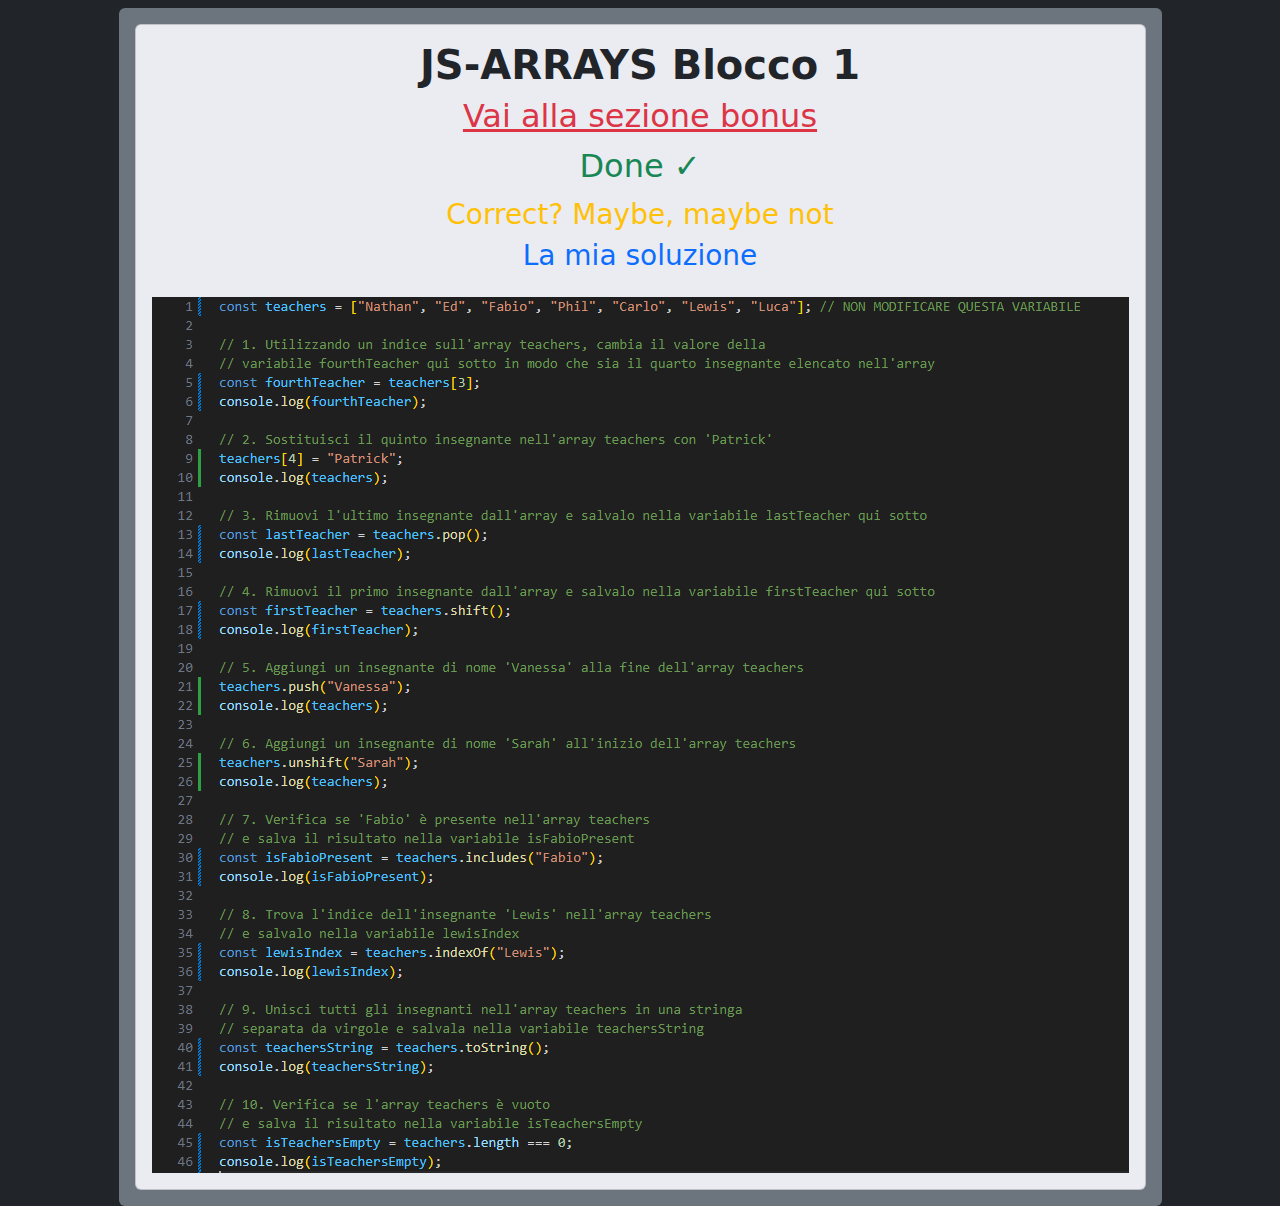
<file: 01-arrays/index.html>
<!DOCTYPE html>
<html lang="en">
  <head>
    <meta charset="UTF-8" />
    <meta name="viewport" content="width=device-width, initial-scale=1.0" />
    <meta name="author" content="Antonio Ferrigno" />
    <meta name="description" content="" />
    <meta name="keyword" content="" />

    <title>01. Arrays</title>
    <link
      href="https://cdn.jsdelivr.net/npm/bootstrap@5.3.3/dist/css/bootstrap.min.css"
      rel="stylesheet"
      integrity="sha384-QWTKZyjpPEjISv5WaRU9OFeRpok6YctnYmDr5pNlyT2bRjXh0JMhjY6hW+ALEwIH"
      crossorigin="anonymous"
    />
    <link rel="icon" href="../img/favicon.png" />

    <link rel="stylesheet" href="../css/style.css" />
  </head>
  <body class="bg-dark">
    <div
      class="container pt-2 d-flex justify-content-center align-items-center"
    >
      <div class="bg-secondary rounded p-3">
        <div class="card rounded px-3">
          <h1 class="fw-bolder text-center pt-3">JS-ARRAYS Blocco 1</h1>
          <nav>
            <ul class="navbar-nav">
              <li>
                <h2 class="text-center text-danger text-decoration-underline">
                  <a
                    href="../02-arrays-bonus/index.html"
                    class="text-decoration-none"
                    >Vai alla sezione bonus</a
                  >
                </h2>
              </li>
            </ul>
          </nav>
          <h2 class="text-center py-1 text-success">Done &#10003;</h2>
          <h3 class="text-center text-warning">Correct? Maybe, maybe not</h3>

          <h3 class="text-center text-primary">La mia soluzione</h3>
          <div class="image text-center py-3">
            <img src="../img/soluzione-1.PNG" alt="01-arrays" />
          </div>
        </div>
      </div>
    </div>
    <script
      src="https://cdn.jsdelivr.net/npm/bootstrap@5.3.3/dist/js/bootstrap.bundle.min.js"
      integrity="sha384-YvpcrYf0tY3lHB60NNkmXc5s9fDVZLESaAA55NDzOxhy9GkcIdslK1eN7N6jIeHz"
      crossorigin="anonymous"
    ></script>
    <script src="./script.js"></script>
  </body>
</html>
</file>
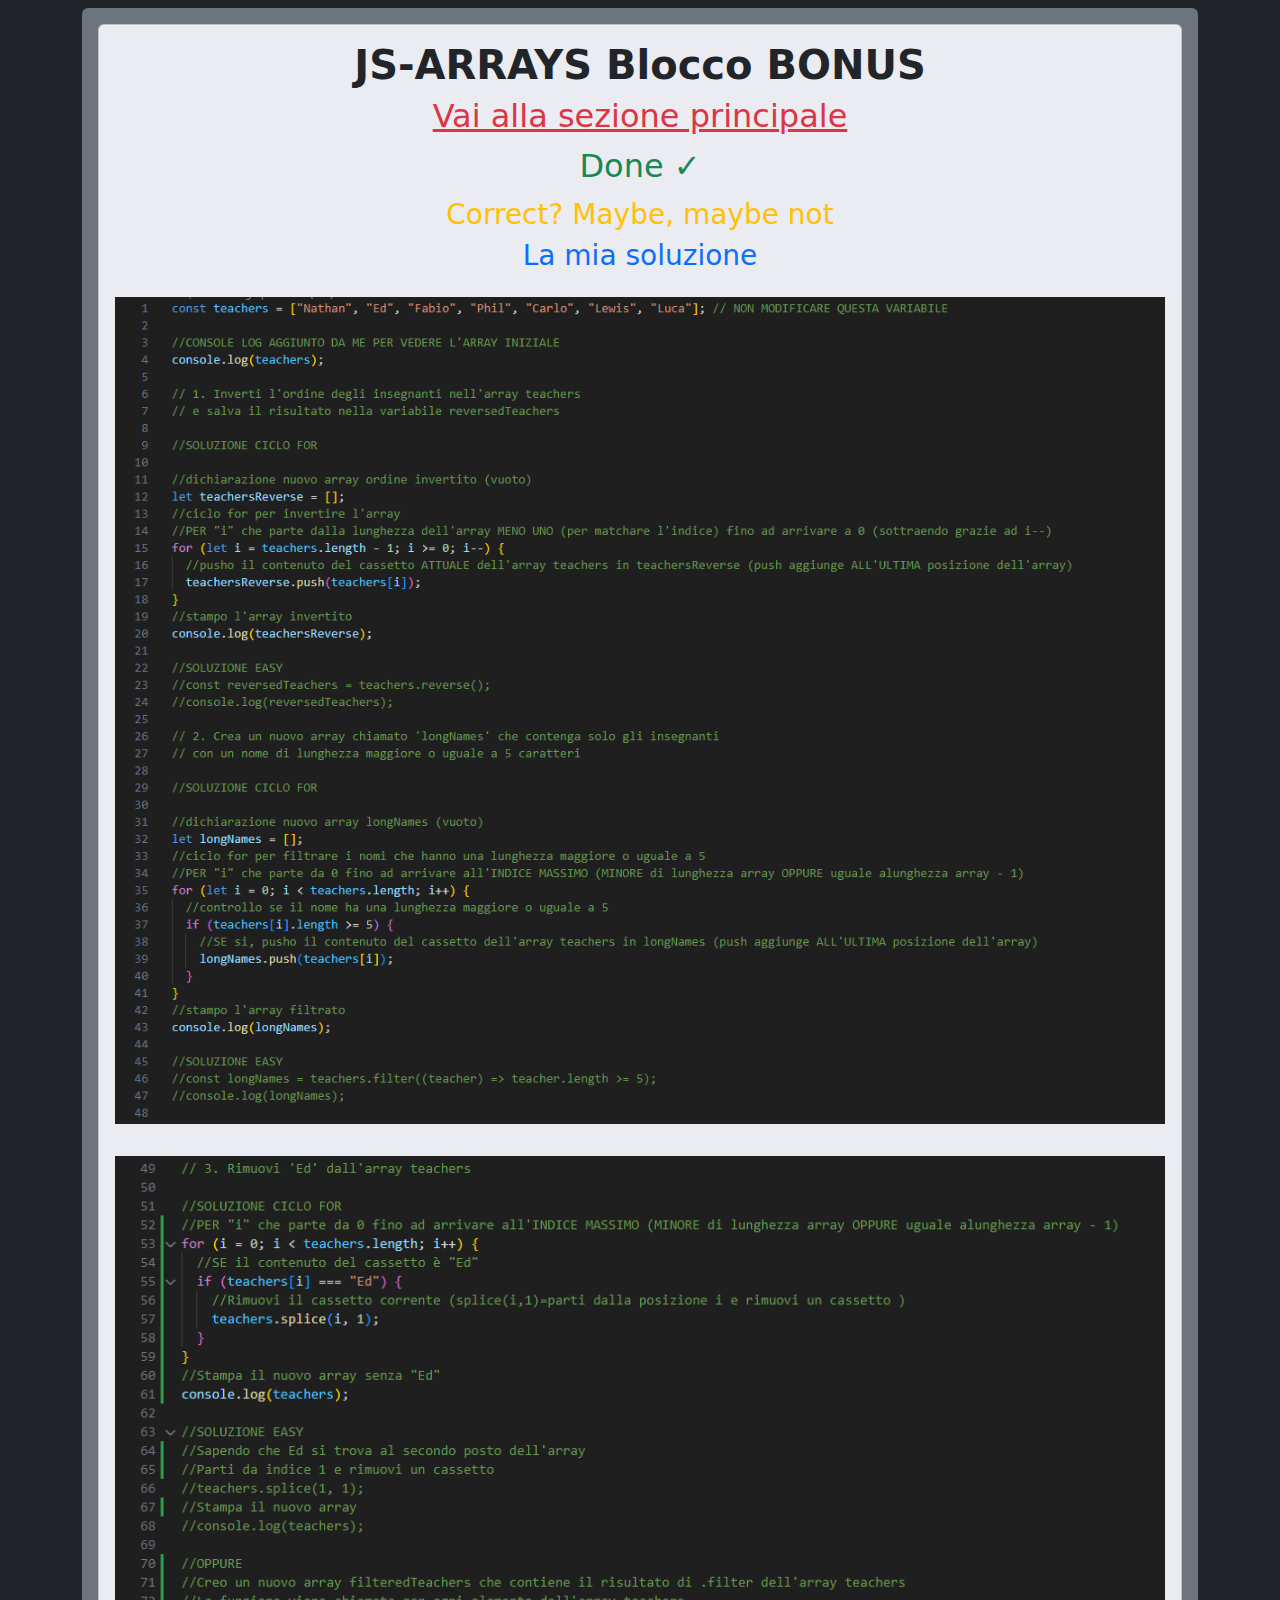
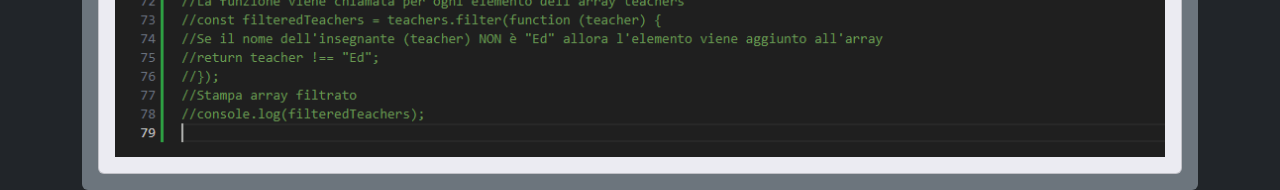
<file: 02-arrays-bonus/index.html>
<!DOCTYPE html>
<html lang="en">
  <head>
    <meta charset="UTF-8" />
    <meta name="viewport" content="width=device-width, initial-scale=1.0" />
    <meta name="author" content="Antonio Ferrigno" />
    <meta name="description" content="" />
    <meta name="keyword" content="" />

    <title>02. Arrays bonus</title>
    <link
      href="https://cdn.jsdelivr.net/npm/bootstrap@5.3.3/dist/css/bootstrap.min.css"
      rel="stylesheet"
      integrity="sha384-QWTKZyjpPEjISv5WaRU9OFeRpok6YctnYmDr5pNlyT2bRjXh0JMhjY6hW+ALEwIH"
      crossorigin="anonymous"
    />
    <link rel="icon" href="../img/favicon.png" />

    <link rel="stylesheet" href="../css/style.css" />
  </head>
  <body class="bg-dark">
    <div
      class="container pt-2 d-flex justify-content-center align-items-center"
    >
      <div class="bg-secondary rounded p-3">
        <div class="card rounded px-3">
          <h1 class="fw-bolder text-center pt-3">JS-ARRAYS Blocco BONUS</h1>
          <nav>
            <ul class="navbar-nav">
              <li>
                <h2 class="text-center text-danger text-decoration-underline">
                  <a href="../01-arrays/index.html" class="text-decoration-none"
                    >Vai alla sezione principale</a
                  >
                </h2>
              </li>
            </ul>
          </nav>
          <h2 class="text-center py-1 text-success">Done &#10003;</h2>
          <h3 class="text-center text-warning">Correct? Maybe, maybe not</h3>

          <h3 class="text-center text-primary">La mia soluzione</h3>
          <div class="image text-center py-3">
            <img src="../img/soluzione-bonus.PNG" alt="bonus" />
          </div>
          <div class="image text-center py-3">
            <img src="../img/soluzione-bonus2.PNG" alt="bonus" />
          </div>
        </div>
      </div>
    </div>
    <script
      src="https://cdn.jsdelivr.net/npm/bootstrap@5.3.3/dist/js/bootstrap.bundle.min.js"
      integrity="sha384-YvpcrYf0tY3lHB60NNkmXc5s9fDVZLESaAA55NDzOxhy9GkcIdslK1eN7N6jIeHz"
      crossorigin="anonymous"
    ></script>
    <script src="./script.js"></script>
  </body>
</html>
</file>
<file: css/style.css>
.card {
  background-color: #ebebf2;
}

img {
  width: 100%;
}

a {
  color: inherit;
}
</file>
